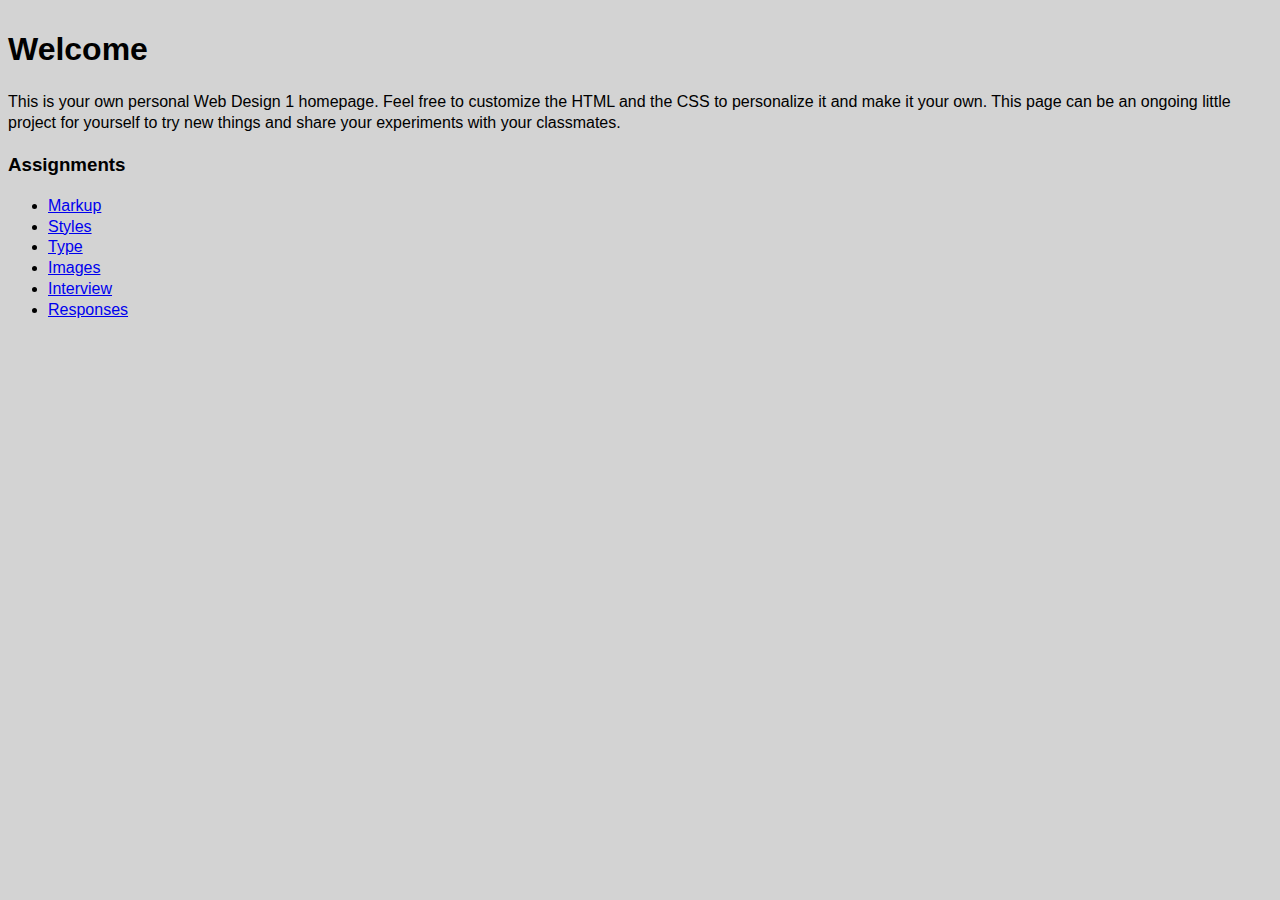
<file: index.html>
<!DOCTYPE html>
<head>
  <title>DSGN 1374</title>
  <link href="styles.css" rel="stylesheet">
</head>
<body>

  <h1>Welcome</h1>

  <p>This is your own personal Web Design 1 homepage. Feel free to customize the HTML and the CSS to personalize it and make it your own. This page can be an ongoing little project for yourself to try new things and share your experiments with your classmates.</p>

  <h3>Assignments</h3>
  <ul>
    <li>
      <a href="markup/index.html">Markup</a>
    </li>
    <li>
      <a href="styles/index.html">Styles</a>
    </li>
    <li>
      <a href="markup/index.html">Type</a>
    </li>
    <li>
      <a href="images/index.html">Images</a>
    </li>
    <li>
      <a href="interview/index.html">Interview</a>
    </li>
    <li>
      <a href="responses/index.html">Responses</a>
    </li>
  </ul>

</body>
</file>
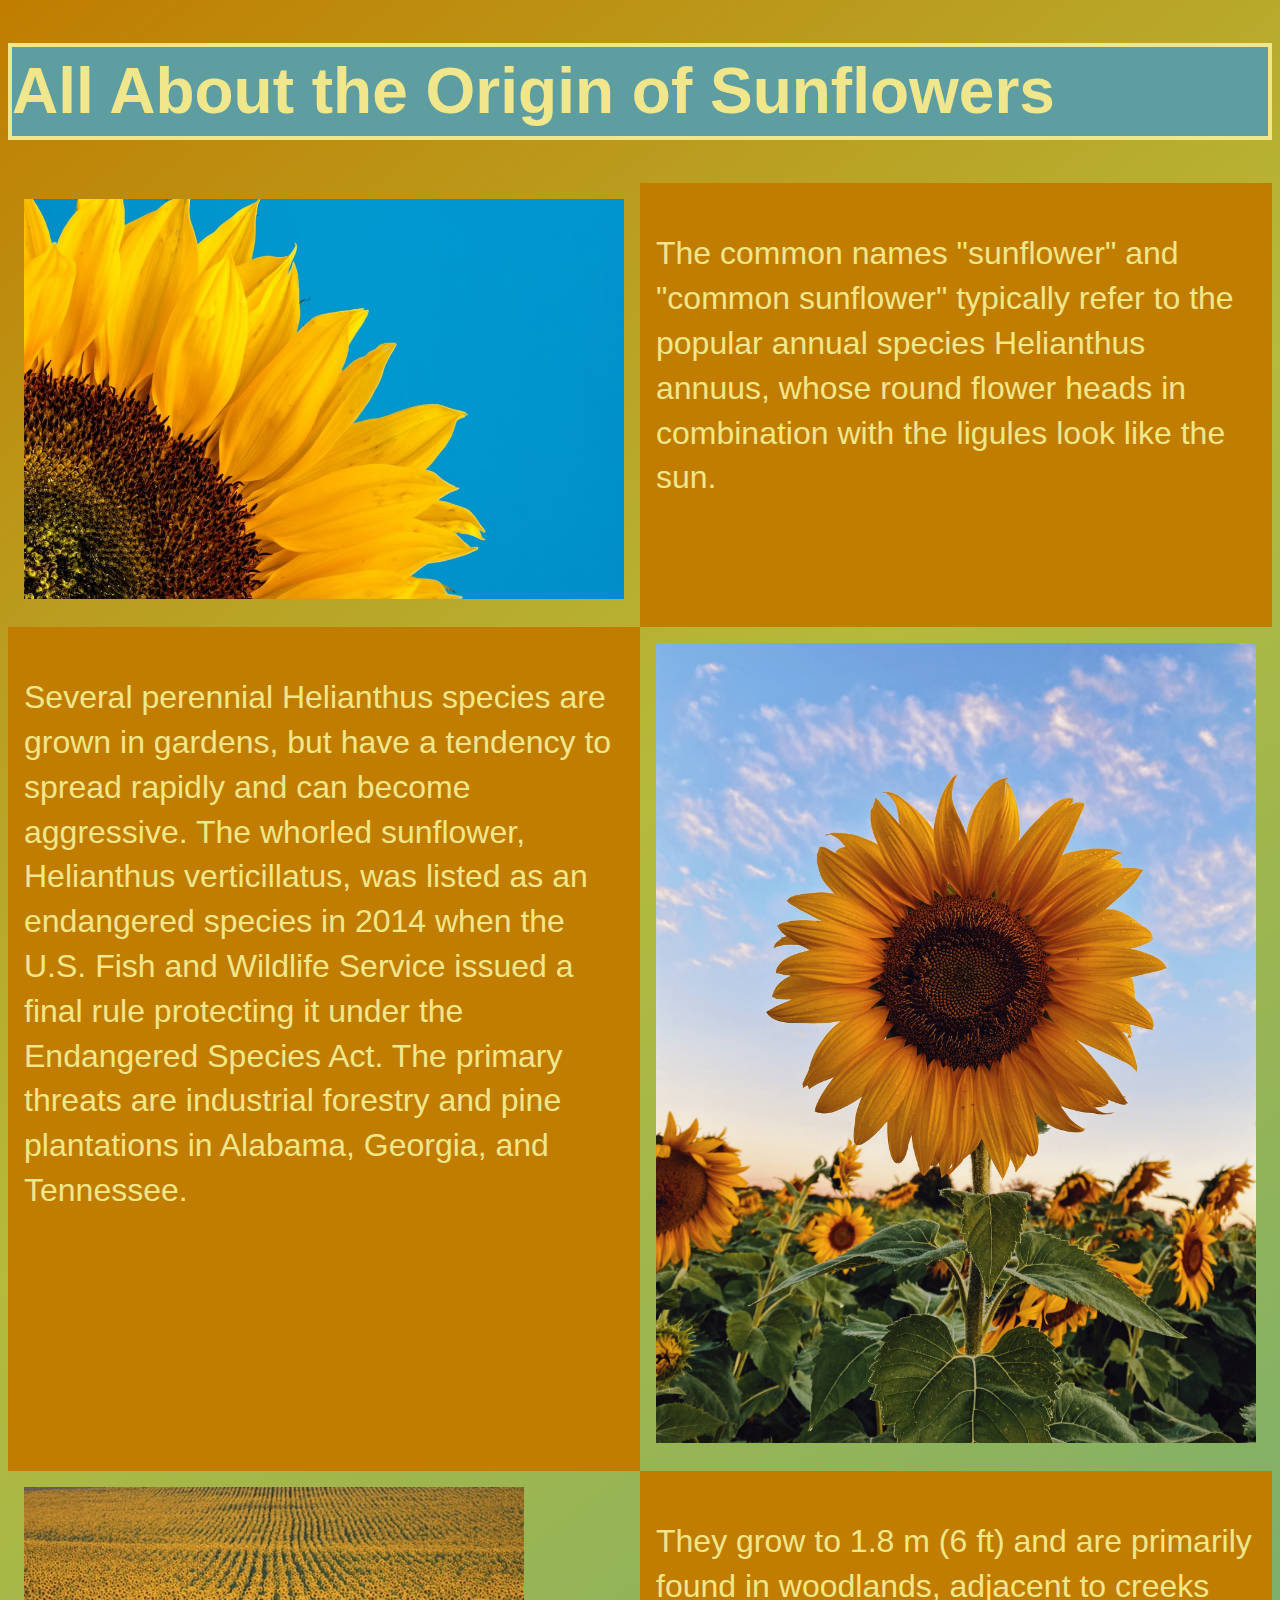
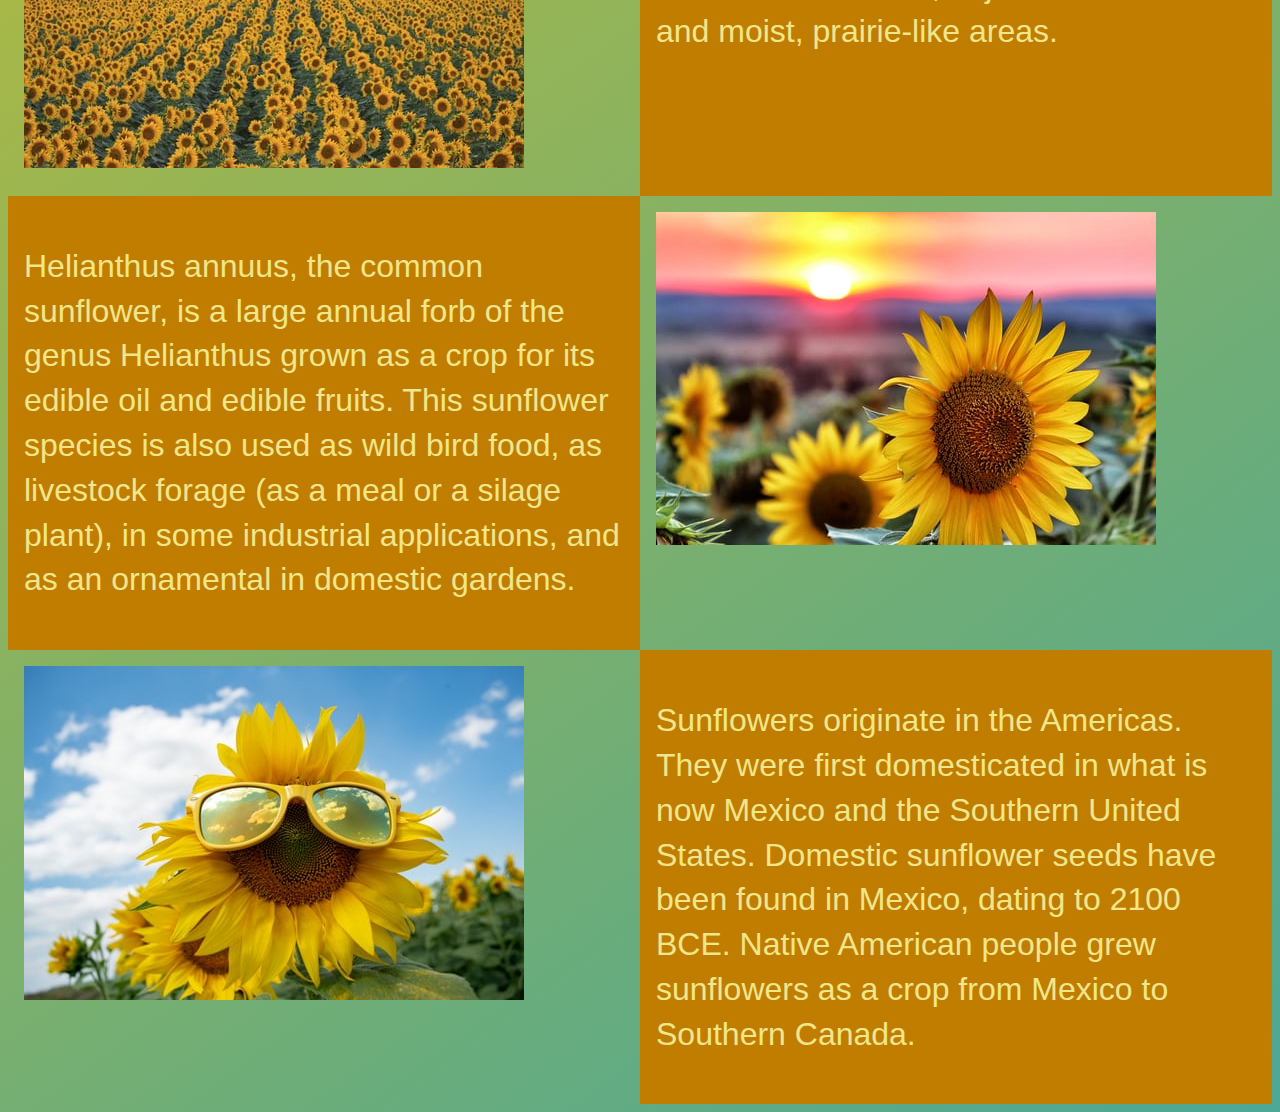
<file: images/index.html>
<!DOCTYPE html>
<head>
	<title>Images</title>
	<link rel="stylesheet" href="images.css">
	<meta name="viewport" content="width=device-width">
</head>
<body>
	<h1>All About the Origin of Sunflowers</h1>

	<main class="grid">

		<div class="item">
			<img src="img/suncorner.jpg" alt="Sunflower in a the bottom left corner">
		</div>
		
		<div class="item2">
			<p>The common names "sunflower" and "common sunflower" typically refer to the popular annual species Helianthus annuus, whose round flower heads in combination with the ligules look like the sun.</p>
		</div>	
		
		<div class="item2">
			<p>Several perennial Helianthus species are grown in gardens, but have a tendency to spread rapidly and can become aggressive. The whorled sunflower, Helianthus verticillatus, was listed as an endangered species in 2014 when the U.S. Fish and Wildlife Service issued a final rule protecting it under the Endangered Species Act. The primary threats are industrial forestry and pine plantations in Alabama, Georgia, and Tennessee.</p>
		</div>

		<div class="item">
			<img src="img/sunone.jpg" alt="Sunflower in a field">
		</div>

		<div class="item">
			<img src="img/sunfield.jpg" alt="A field of sunflowers">
		</div>

		<div class="item2">
			<p>They grow to 1.8 m (6 ft) and are primarily found in woodlands, adjacent to creeks and moist, prairie-like areas.</p>
		</div>	

		<div class="item2">
			<p>Helianthus annuus, the common sunflower, is a large annual forb of the genus Helianthus grown as a crop for its edible oil and edible fruits. This sunflower species is also used as wild bird food, as livestock forage (as a meal or a silage plant), in some industrial applications, and as an ornamental in domestic gardens.</p>
		</div>	

		<div class="item">	
			<img src="img/sunsunset.jpg" alt="Sunflower in front of a sunset">
		</div>

		<div class="item">	
			<img src="img/sunglasses.jpg" alt="Sunflower with glasses">
		</div>

		<div class="item2">
			<p>Sunflowers originate in the Americas. They were first domesticated in what is now Mexico and the Southern United States. Domestic sunflower seeds have been found in Mexico, dating to 2100 BCE. Native American people grew sunflowers as a crop from Mexico to Southern Canada.</p>
		</div>

	</main>
</body>
</file>
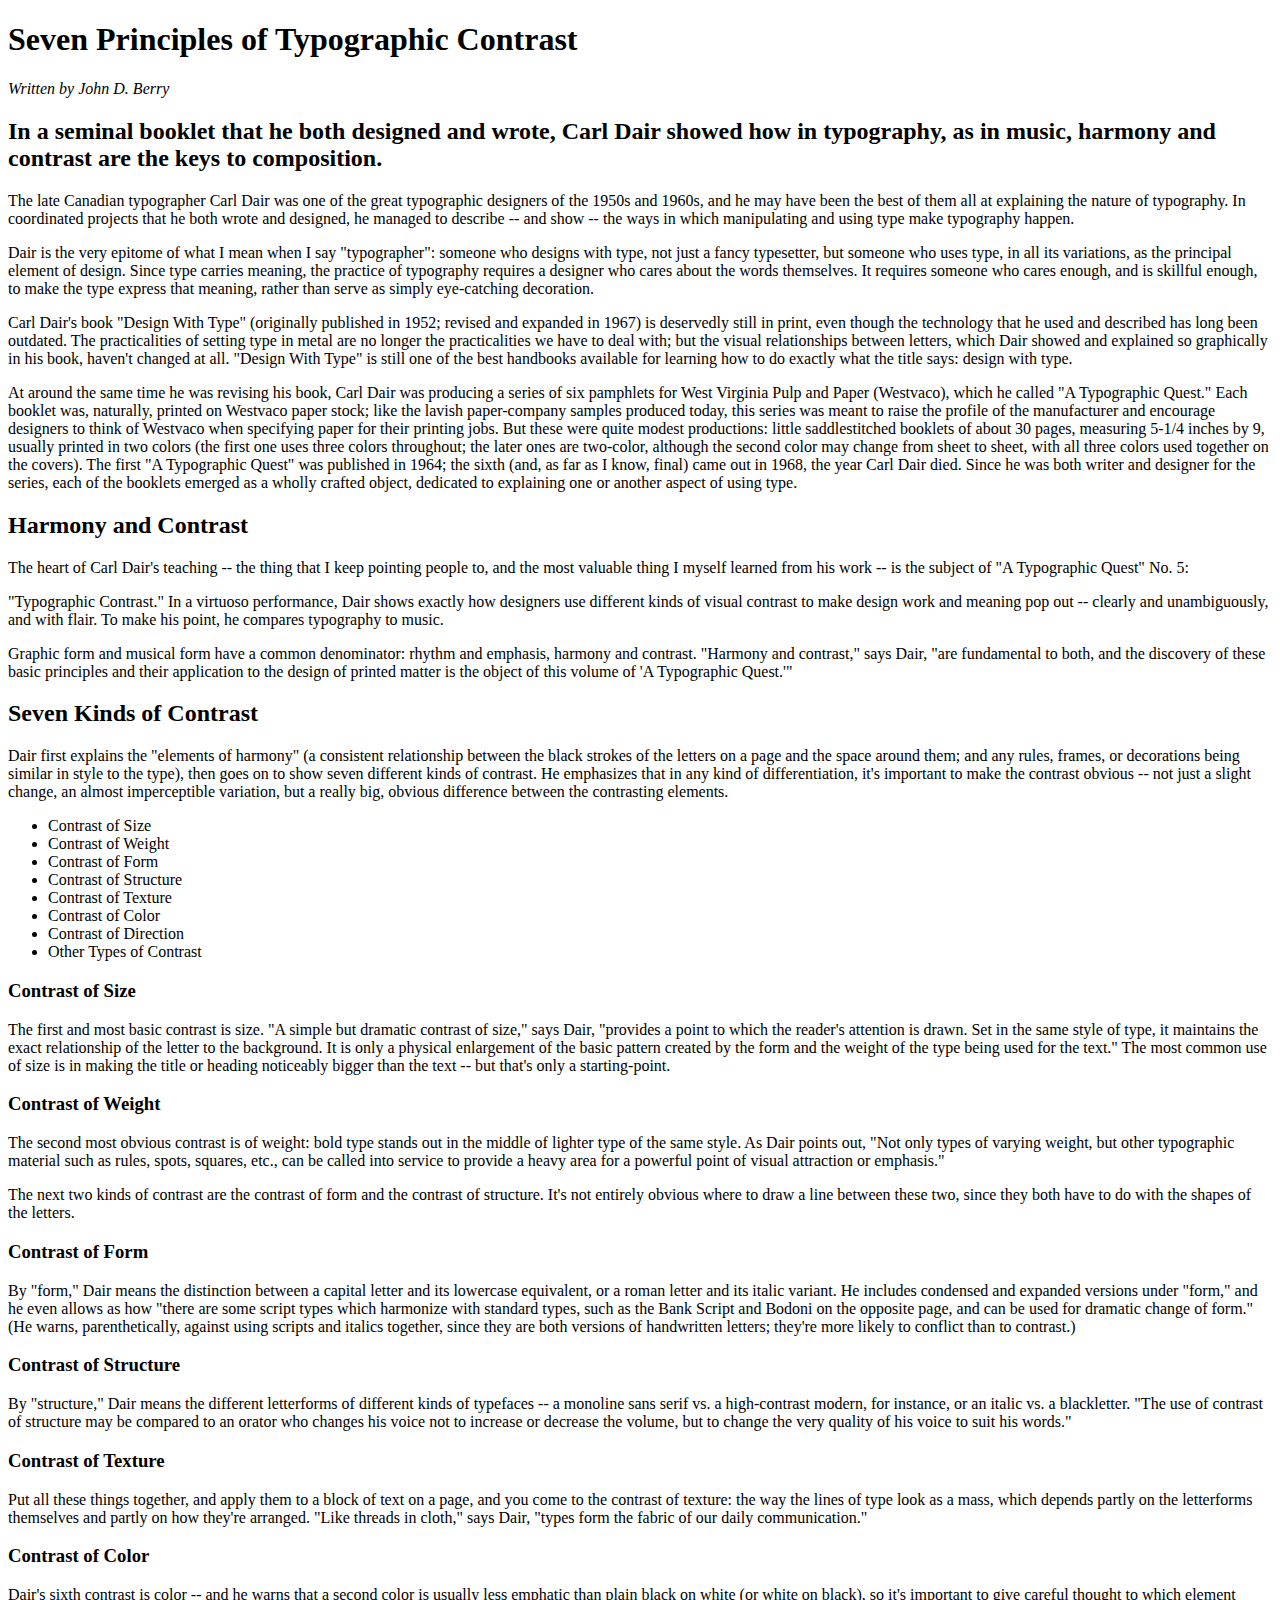
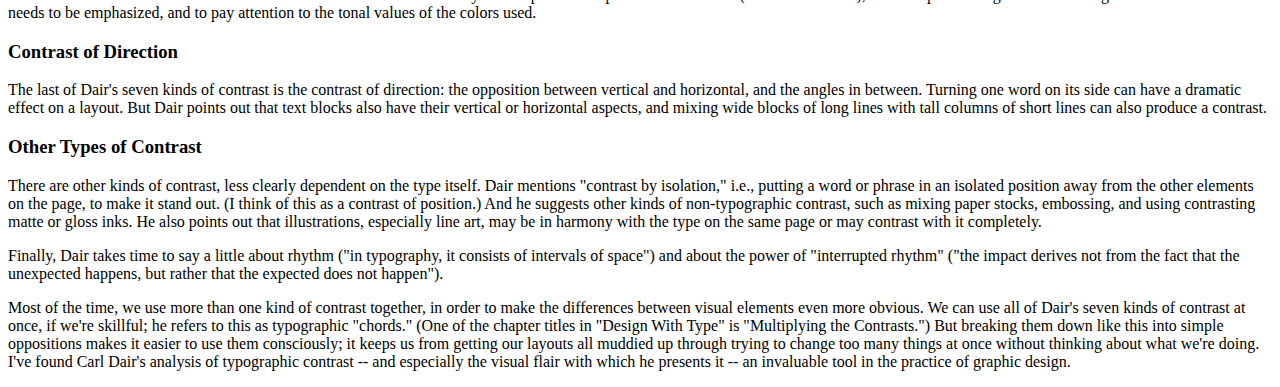
<file: markup/index.html>
<!DOCTYPE html>
<head>
	<title>Seven Principles of Typographic Contrast</title>
</head>
<body>
	
	<h1>Seven Principles of Typographic Contrast</h1>
	<em>Written by John D. Berry</em>
	<h2>In a seminal booklet that he both designed and wrote, Carl Dair showed how in typography, as in music, harmony and contrast are the keys to composition.</h2>

	<p>The late Canadian typographer Carl Dair was one of the great typographic designers of the 1950s and 1960s, and he may have been the best of them all at explaining the nature of typography. In coordinated projects that he both wrote and designed, he managed to describe -- and show -- the ways in which manipulating and using type make typography happen.</p>

	<p>Dair is the very epitome of what I mean when I say "typographer": someone who designs with type, not just a fancy typesetter, but someone who uses type, in all its variations, as the principal element of design. Since type carries meaning, the practice of typography requires a designer who cares about the words themselves. It requires someone who cares enough, and is skillful enough, to make the type express that meaning, rather than serve as simply eye-catching decoration.</p>

	<p>Carl Dair's book "Design With Type" (originally published in 1952; revised and expanded in 1967) is deservedly still in print, even though the technology that he used and described has long been outdated. The practicalities of setting type in metal are no longer the practicalities we have to deal with; but the visual relationships between letters, which Dair showed and explained so graphically in his book, haven't changed at all. "Design With Type" is still one of the best handbooks available for learning how to do exactly what the title says: design with type.</p>

	<p>At around the same time he was revising his book, Carl Dair was producing a series of six pamphlets for West Virginia Pulp and Paper (Westvaco), which he called "A Typographic Quest." Each booklet was, naturally, printed on Westvaco paper stock; like the lavish paper-company samples produced today, this series was meant to raise the profile of the manufacturer and encourage designers to think of Westvaco when specifying paper for their printing jobs. But these were quite modest productions: little saddlestitched booklets of about 30 pages, measuring 5-1/4 inches by 9, usually printed in two colors (the first one uses three colors throughout; the later ones are two-color, although the second color may change from sheet to sheet, with all three colors used together on the covers). The first "A Typographic Quest" was published in 1964; the sixth (and, as far as I know, final) came out in 1968, the year Carl Dair died. Since he was both writer and designer for the series, each of the booklets emerged as a wholly crafted object, dedicated to explaining one or another aspect of using type.</p>

	<h2>Harmony and Contrast</h2>

	<p>The heart of Carl Dair's teaching -- the thing that I keep pointing people to, and the most valuable thing I myself learned from his work -- is the subject of "A Typographic Quest" No. 5:</p>

	<p>"Typographic Contrast." In a virtuoso performance, Dair shows exactly how designers use different kinds of visual contrast to make design work and meaning pop out -- clearly and unambiguously, and with flair. To make his point, he compares typography to music.</p>

	<p>Graphic form and musical form have a common denominator: rhythm and emphasis, harmony and contrast. "Harmony and contrast," says Dair, "are fundamental to both, and the discovery of these basic principles and their application to the design of printed matter is the object of this volume of 'A Typographic Quest.'"</p>

	<h2>Seven Kinds of Contrast</h2>

	<p>Dair first explains the "elements of harmony" (a consistent relationship between the black strokes of the letters on a page and the space around them; and any rules, frames, or decorations being similar in style to the type), then goes on to show seven different kinds of contrast. He emphasizes that in any kind of differentiation, it's important to make the contrast obvious -- not just a slight change, an almost imperceptible variation, but a really big, obvious difference between the contrasting elements.</p>
	<ul>
		<li>Contrast of Size</li>
		<li>Contrast of Weight</li>
		<li>Contrast of Form</li>
		<li>Contrast of Structure</li>
		<li>Contrast of Texture</li>
		<li>Contrast of Color</li>
		<li>Contrast of Direction</li>
		<li>Other Types of Contrast</li>
	</ul>
	<h3>Contrast of Size</h3>

	<p>The first and most basic contrast is size. "A simple but dramatic contrast of size," says Dair, "provides a point to which the reader's attention is drawn. Set in the same style of type, it maintains the exact relationship of the letter to the background. It is only a physical enlargement of the basic pattern created by the form and the weight of the type being used for the text." The most common use of size is in making the title or heading noticeably bigger than the text -- but that's only a starting-point.</p>

	<h3>Contrast of Weight</h3>

	<p>The second most obvious contrast is of weight: bold type stands out in the middle of lighter type of the same style. As Dair points out, "Not only types of varying weight, but other typographic material such as rules, spots, squares, etc., can be called into service to provide a heavy area for a powerful point of visual attraction or emphasis."</p>

	<p>The next two kinds of contrast are the contrast of form and the contrast of structure. It's not entirely obvious where to draw a line between these two, since they both have to do with the shapes of the letters.</p>

	<h3>Contrast of Form</h3>

	<p>By "form," Dair means the distinction between a capital letter and its lowercase equivalent, or a roman letter and its italic variant. He includes condensed and expanded versions under "form," and he even allows as how "there are some script types which harmonize with standard types, such as the Bank Script and Bodoni on the opposite page, and can be used for dramatic change of form." (He warns, parenthetically, against using scripts and italics together, since they are both versions of handwritten letters; they're more likely to conflict than to contrast.)</p>

	<h3>Contrast of Structure</h3>

	<p>By "structure," Dair means the different letterforms of different kinds of typefaces -- a monoline sans serif vs. a high-contrast modern, for instance, or an italic vs. a blackletter. "The use of contrast of structure may be compared to an orator who changes his voice not to increase or decrease the volume, but to change the very quality of his voice to suit his words."</p>

	<h3>Contrast of Texture</h3>

	<p>Put all these things together, and apply them to a block of text on a page, and you come to the contrast of texture: the way the lines of type look as a mass, which depends partly on the letterforms themselves and partly on how they're arranged. "Like threads in cloth," says Dair, "types form the fabric of our daily communication."</p>

	<h3>Contrast of Color</h3>

	<p>Dair's sixth contrast is color -- and he warns that a second color is usually less emphatic than plain black on white (or white on black), so it's important to give careful thought to which element needs to be emphasized, and to pay attention to the tonal values of the colors used.</p>

	<h3>Contrast of Direction</h3>

	<p>The last of Dair's seven kinds of contrast is the contrast of direction: the opposition between vertical and horizontal, and the angles in between. Turning one word on its side can have a dramatic effect on a layout. But Dair points out that text blocks also have their vertical or horizontal aspects, and mixing wide blocks of long lines with tall columns of short lines can also produce a contrast.</p>

	<h3>Other Types of Contrast</h3>

	<p>There are other kinds of contrast, less clearly dependent on the type itself. Dair mentions "contrast by isolation," i.e., putting a word or phrase in an isolated position away from the other elements on the page, to make it stand out. (I think of this as a contrast of position.) And he suggests other kinds of non-typographic contrast, such as mixing paper stocks, embossing, and using contrasting matte or gloss inks. He also points out that illustrations, especially line art, may be in harmony with the type on the same page or may contrast with it completely.</p>

	<p>Finally, Dair takes time to say a little about rhythm ("in typography, it consists of intervals of space") and about the power of "interrupted rhythm" ("the impact derives not from the fact that the unexpected happens, but rather that the expected does not happen").</p>

	<p>Most of the time, we use more than one kind of contrast together, in order to make the differences between visual elements even more obvious. We can use all of Dair's seven kinds of contrast at once, if we're skillful; he refers to this as typographic "chords." (One of the chapter titles in "Design With Type" is "Multiplying the Contrasts.") But breaking them down like this into simple oppositions makes it easier to use them consciously; it keeps us from getting our layouts all muddied up through trying to change too many things at once without thinking about what we're doing. I've found Carl Dair's analysis of typographic contrast -- and especially the visual flair with which he presents it -- an invaluable tool in the practice of graphic design.</p>



</body>
</file>
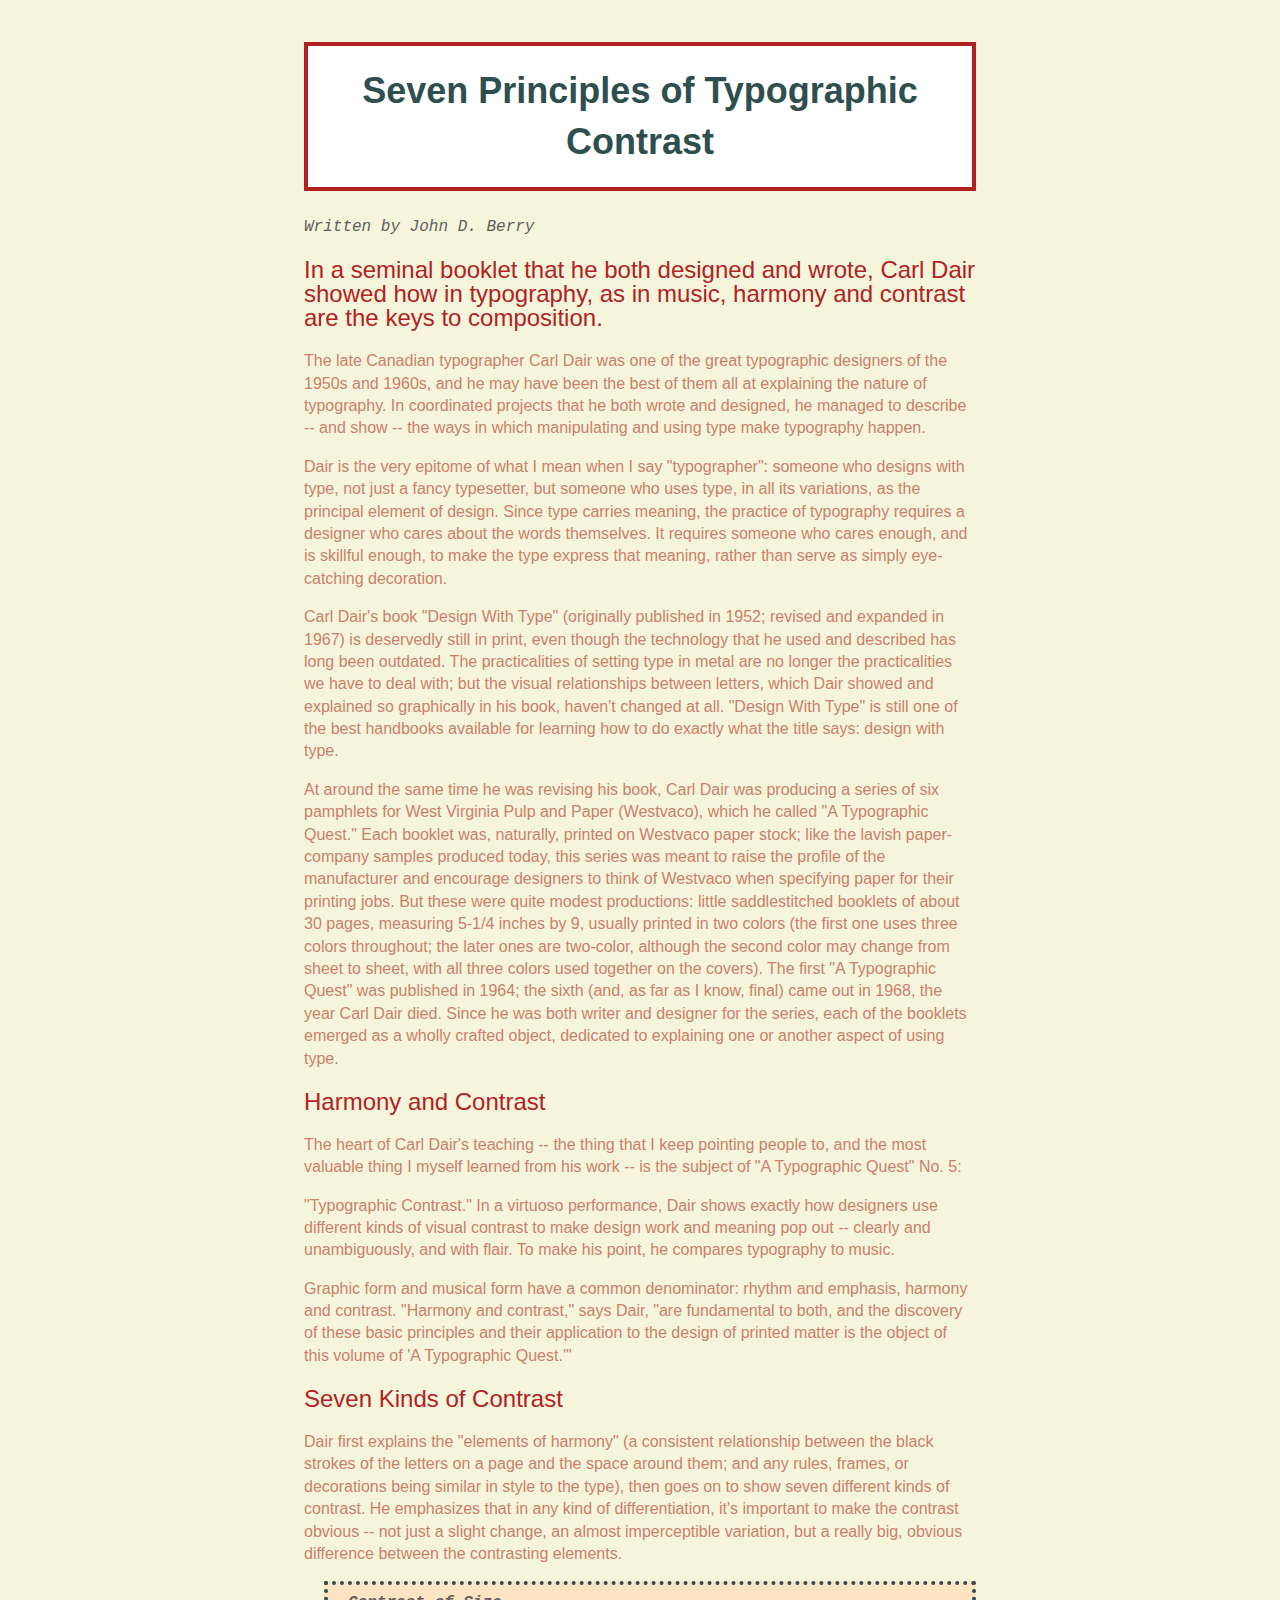
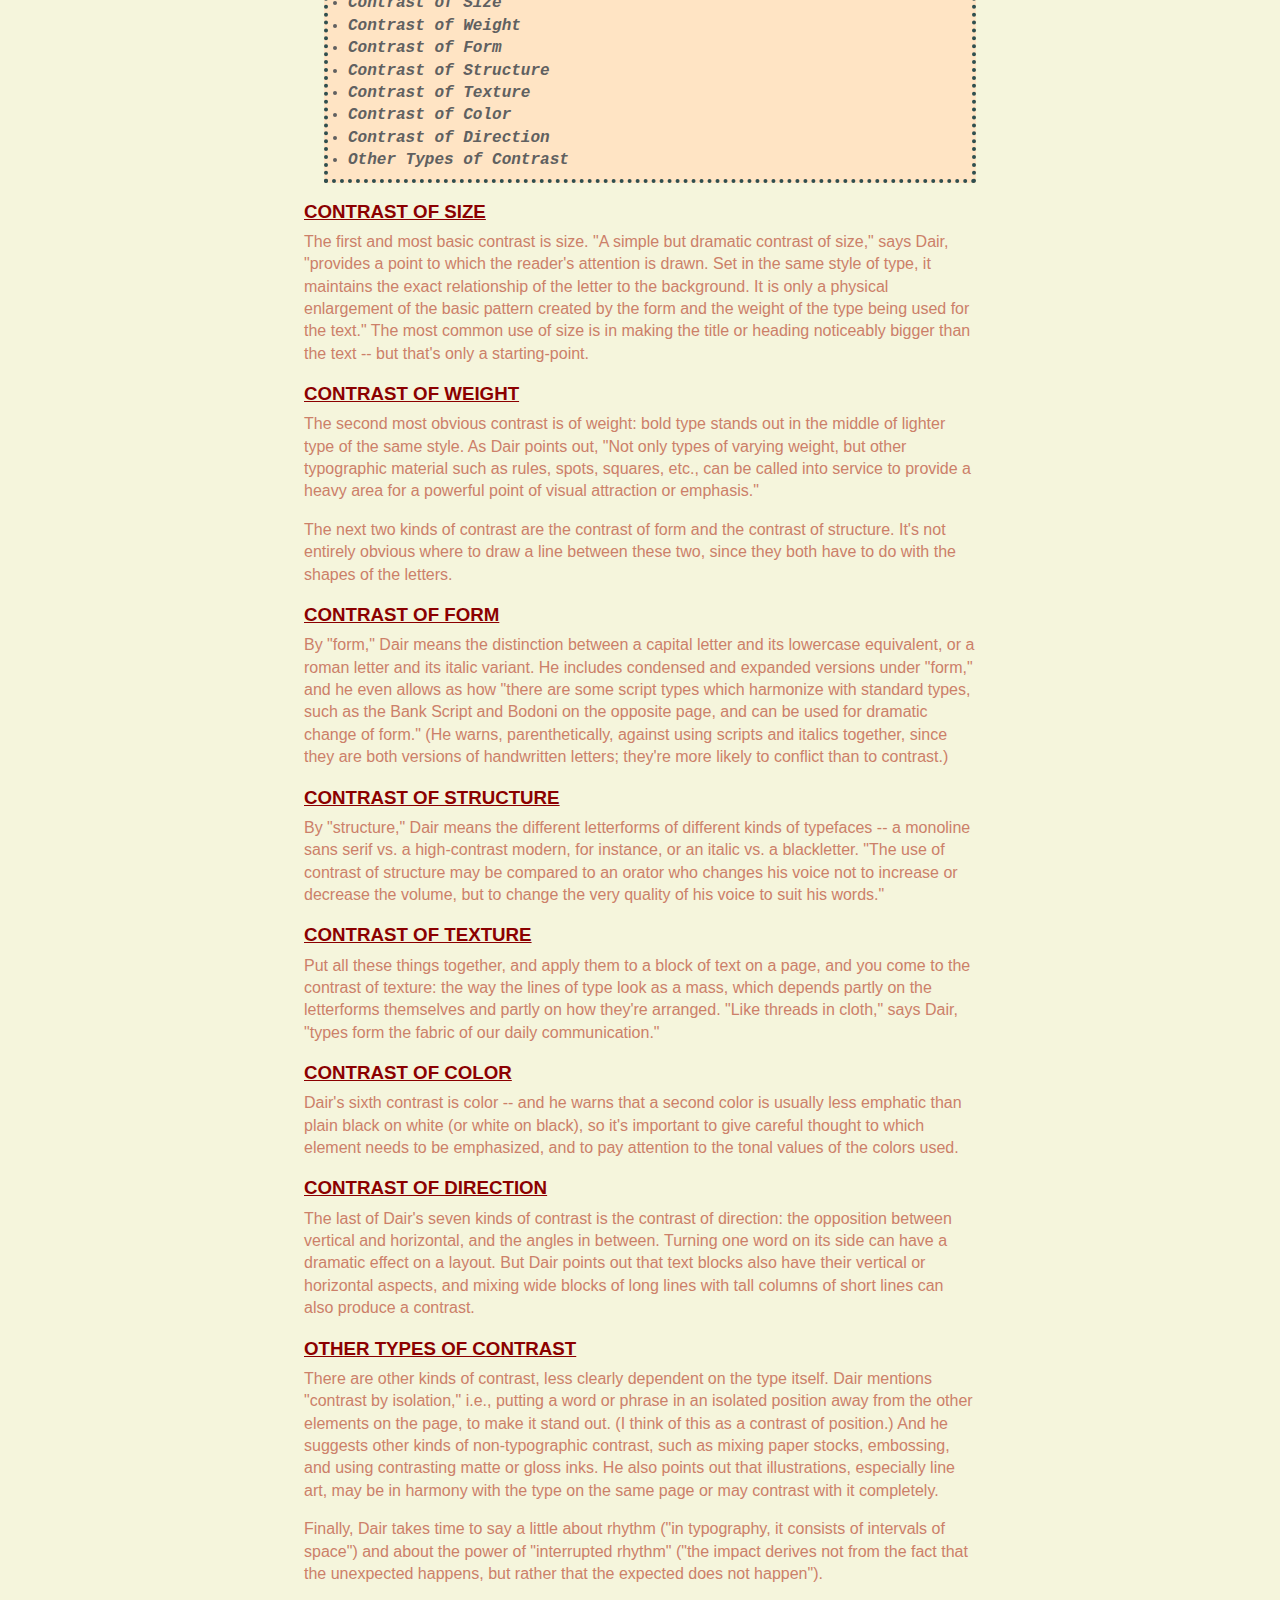
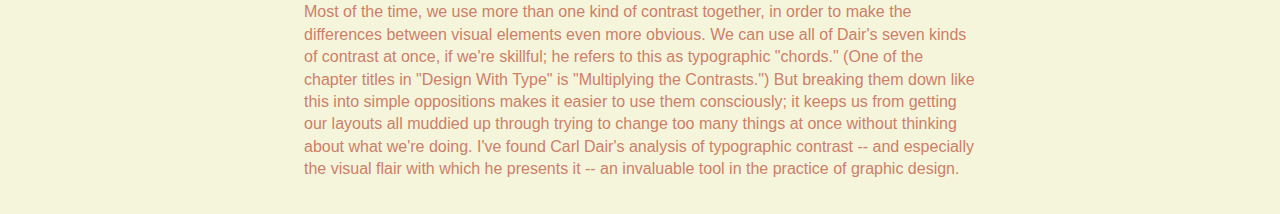
<file: styles/index.html>
<!DOCTYPE html>
<head>
	<title>Seven Principles of Typographic Contrast</title>
	<link rel="stylesheet" href="style.css">
</head>
<body>
	
	<h1>Seven Principles of Typographic Contrast</h1>
	<em>Written by John D. Berry</em>
	<h2>In a seminal booklet that he both designed and wrote, Carl Dair showed how in typography, as in music, harmony and contrast are the keys to composition.</h2>

	<p>The late Canadian typographer Carl Dair was one of the great typographic designers of the 1950s and 1960s, and he may have been the best of them all at explaining the nature of typography. In coordinated projects that he both wrote and designed, he managed to describe -- and show -- the ways in which manipulating and using type make typography happen.</p>

	<p>Dair is the very epitome of what I mean when I say "typographer": someone who designs with type, not just a fancy typesetter, but someone who uses type, in all its variations, as the principal element of design. Since type carries meaning, the practice of typography requires a designer who cares about the words themselves. It requires someone who cares enough, and is skillful enough, to make the type express that meaning, rather than serve as simply eye-catching decoration.</p>

	<p>Carl Dair's book "Design With Type" (originally published in 1952; revised and expanded in 1967) is deservedly still in print, even though the technology that he used and described has long been outdated. The practicalities of setting type in metal are no longer the practicalities we have to deal with; but the visual relationships between letters, which Dair showed and explained so graphically in his book, haven't changed at all. "Design With Type" is still one of the best handbooks available for learning how to do exactly what the title says: design with type.</p>

	<p>At around the same time he was revising his book, Carl Dair was producing a series of six pamphlets for West Virginia Pulp and Paper (Westvaco), which he called "A Typographic Quest." Each booklet was, naturally, printed on Westvaco paper stock; like the lavish paper-company samples produced today, this series was meant to raise the profile of the manufacturer and encourage designers to think of Westvaco when specifying paper for their printing jobs. But these were quite modest productions: little saddlestitched booklets of about 30 pages, measuring 5-1/4 inches by 9, usually printed in two colors (the first one uses three colors throughout; the later ones are two-color, although the second color may change from sheet to sheet, with all three colors used together on the covers). The first "A Typographic Quest" was published in 1964; the sixth (and, as far as I know, final) came out in 1968, the year Carl Dair died. Since he was both writer and designer for the series, each of the booklets emerged as a wholly crafted object, dedicated to explaining one or another aspect of using type.</p>

	<h2>Harmony and Contrast</h2>

	<p>The heart of Carl Dair's teaching -- the thing that I keep pointing people to, and the most valuable thing I myself learned from his work -- is the subject of "A Typographic Quest" No. 5:</p>

	<p>"Typographic Contrast." In a virtuoso performance, Dair shows exactly how designers use different kinds of visual contrast to make design work and meaning pop out -- clearly and unambiguously, and with flair. To make his point, he compares typography to music.</p>

	<p>Graphic form and musical form have a common denominator: rhythm and emphasis, harmony and contrast. "Harmony and contrast," says Dair, "are fundamental to both, and the discovery of these basic principles and their application to the design of printed matter is the object of this volume of 'A Typographic Quest.'"</p>

	<h2>Seven Kinds of Contrast</h2>

	<p>Dair first explains the "elements of harmony" (a consistent relationship between the black strokes of the letters on a page and the space around them; and any rules, frames, or decorations being similar in style to the type), then goes on to show seven different kinds of contrast. He emphasizes that in any kind of differentiation, it's important to make the contrast obvious -- not just a slight change, an almost imperceptible variation, but a really big, obvious difference between the contrasting elements.</p>
	<ul>
		<li>Contrast of Size</li>
		<li>Contrast of Weight</li>
		<li>Contrast of Form</li>
		<li>Contrast of Structure</li>
		<li>Contrast of Texture</li>
		<li>Contrast of Color</li>
		<li>Contrast of Direction</li>
		<li>Other Types of Contrast</li>
	</ul>
	<h3>Contrast of Size</h3>

	<p>The first and most basic contrast is size. "A simple but dramatic contrast of size," says Dair, "provides a point to which the reader's attention is drawn. Set in the same style of type, it maintains the exact relationship of the letter to the background. It is only a physical enlargement of the basic pattern created by the form and the weight of the type being used for the text." The most common use of size is in making the title or heading noticeably bigger than the text -- but that's only a starting-point.</p>

	<h3>Contrast of Weight</h3>

	<p>The second most obvious contrast is of weight: bold type stands out in the middle of lighter type of the same style. As Dair points out, "Not only types of varying weight, but other typographic material such as rules, spots, squares, etc., can be called into service to provide a heavy area for a powerful point of visual attraction or emphasis."</p>

	<p>The next two kinds of contrast are the contrast of form and the contrast of structure. It's not entirely obvious where to draw a line between these two, since they both have to do with the shapes of the letters.</p>

	<h3>Contrast of Form</h3>

	<p>By "form," Dair means the distinction between a capital letter and its lowercase equivalent, or a roman letter and its italic variant. He includes condensed and expanded versions under "form," and he even allows as how "there are some script types which harmonize with standard types, such as the Bank Script and Bodoni on the opposite page, and can be used for dramatic change of form." (He warns, parenthetically, against using scripts and italics together, since they are both versions of handwritten letters; they're more likely to conflict than to contrast.)</p>

	<h3>Contrast of Structure</h3>

	<p>By "structure," Dair means the different letterforms of different kinds of typefaces -- a monoline sans serif vs. a high-contrast modern, for instance, or an italic vs. a blackletter. "The use of contrast of structure may be compared to an orator who changes his voice not to increase or decrease the volume, but to change the very quality of his voice to suit his words."</p>

	<h3>Contrast of Texture</h3>

	<p>Put all these things together, and apply them to a block of text on a page, and you come to the contrast of texture: the way the lines of type look as a mass, which depends partly on the letterforms themselves and partly on how they're arranged. "Like threads in cloth," says Dair, "types form the fabric of our daily communication."</p>

	<h3>Contrast of Color</h3>

	<p>Dair's sixth contrast is color -- and he warns that a second color is usually less emphatic than plain black on white (or white on black), so it's important to give careful thought to which element needs to be emphasized, and to pay attention to the tonal values of the colors used.</p>

	<h3>Contrast of Direction</h3>

	<p>The last of Dair's seven kinds of contrast is the contrast of direction: the opposition between vertical and horizontal, and the angles in between. Turning one word on its side can have a dramatic effect on a layout. But Dair points out that text blocks also have their vertical or horizontal aspects, and mixing wide blocks of long lines with tall columns of short lines can also produce a contrast.</p>

	<h3>Other Types of Contrast</h3>

	<p>There are other kinds of contrast, less clearly dependent on the type itself. Dair mentions "contrast by isolation," i.e., putting a word or phrase in an isolated position away from the other elements on the page, to make it stand out. (I think of this as a contrast of position.) And he suggests other kinds of non-typographic contrast, such as mixing paper stocks, embossing, and using contrasting matte or gloss inks. He also points out that illustrations, especially line art, may be in harmony with the type on the same page or may contrast with it completely.</p>

	<p>Finally, Dair takes time to say a little about rhythm ("in typography, it consists of intervals of space") and about the power of "interrupted rhythm" ("the impact derives not from the fact that the unexpected happens, but rather that the expected does not happen").</p>

	<p>Most of the time, we use more than one kind of contrast together, in order to make the differences between visual elements even more obvious. We can use all of Dair's seven kinds of contrast at once, if we're skillful; he refers to this as typographic "chords." (One of the chapter titles in "Design With Type" is "Multiplying the Contrasts.") But breaking them down like this into simple oppositions makes it easier to use them consciously; it keeps us from getting our layouts all muddied up through trying to change too many things at once without thinking about what we're doing. I've found Carl Dair's analysis of typographic contrast -- and especially the visual flair with which he presents it -- an invaluable tool in the practice of graphic design.</p>



</body>
</file>
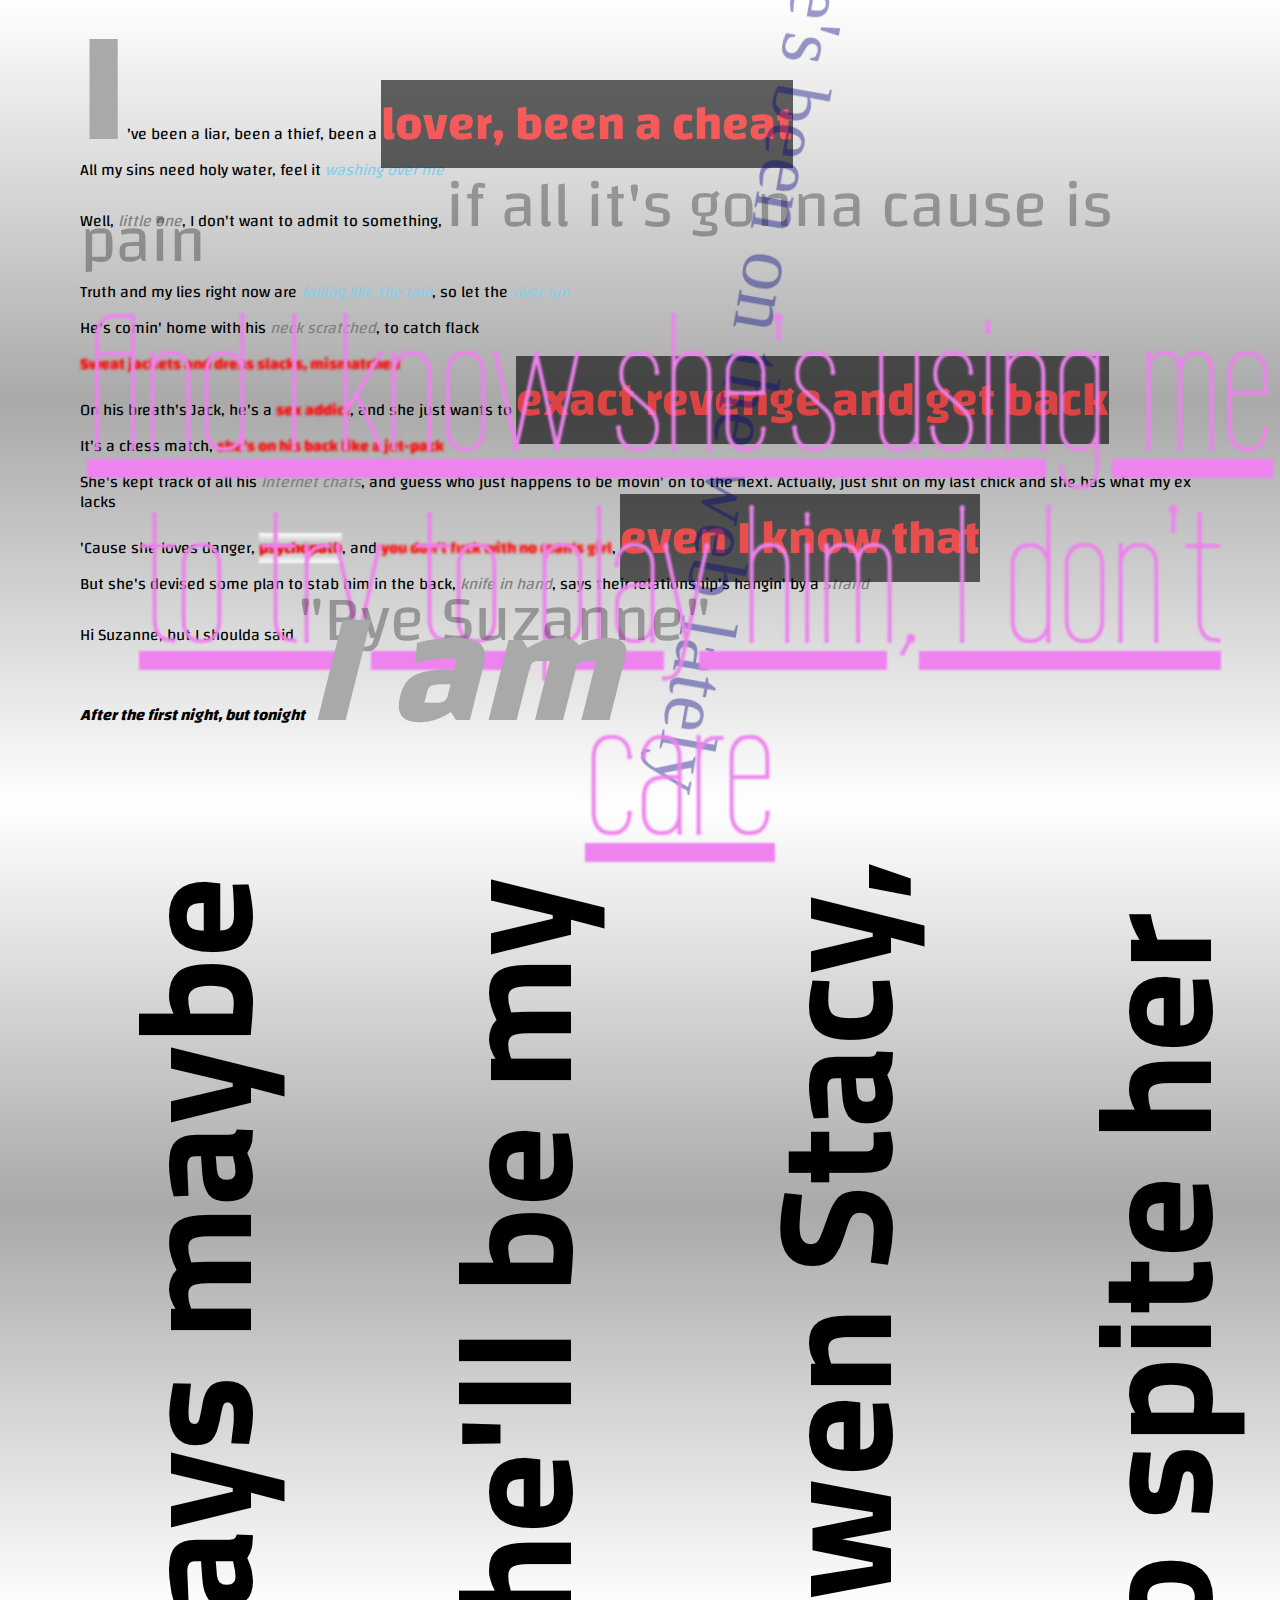
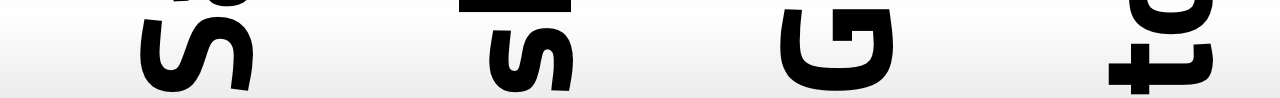
<file: Type/index.html>
<!DOCTYPE html>
<head>
	<title>Type</title>
	<link rel="stylesheet" href="type.css">
	<link rel="preconnect" href="https://fonts.gstatic.com">
<link href="https://fonts.googleapis.com/css2?family=Changa&display=swap" rel="stylesheet">
<link rel="preconnect" href="https://fonts.gstatic.com">
<link href="https://fonts.googleapis.com/css2?family=Titillium+Web:wght@900&display=swap" rel="stylesheet">
<link rel="preconnect" href="https://fonts.gstatic.com">
<link href="https://fonts.googleapis.com/css2?family=Wire+One&display=swap" rel="stylesheet">
</head>

<body>
	<main>
		<p><span class="single1">I</span>'ve been a liar, been a thief, been a 
			<span class="mood1">lover, been a cheat</span></p>
		<p>All my sins need holy water, feel it 
			<span class="mood2">washing over me</span></p>
		<p>Well, 
			<span class="mood4">little one</span>, I don't want to admit to something, 
			<span class="mood5">if all it's gonna cause is pain</span></p>
		<p>Truth and my lies right now are 
			<span class="mood2">falling like the rain</span>, so let the 
			<span class="mood2">river run</span></p>

		<p>He's comin' home with his 
			<span class="mood4">neck scratched</span>, to catch flack</p>

		<p><span class="mood6">Sweat jackets and dress slacks, mismatched</span></p>

		<p>On his breath's Jack, he's a 
			<span class="mood6">sex addict</span>, and she just wants to 
			<span class="mood1">exact revenge and get back</span></p>

		<p>It's a chess match, 
			<span class="mood6">she's on his back like a jet-pack</span></p>

		<p>She's kept track of all his 
			<span class="mood4">Internet chats</span>, and guess who just happens to be movin' on to the next. Actually, just shit on my last chick and she has what my ex lacks</p>

		<p>'Cause she loves danger, 
			<span class="mood7">psychopath</span>, and 
			<span class="mood6">you don't fuck with no man's girl</span>, 
			<span class="mood1">even I know that</span></p>

		<p>But she's devised some plan to stab him in the back, 
			<span class="mood4">knife in hand</span>, says their relationship's hangin' by a 

			<span class="mood4">strand</span></p>

		<p><span class="rot1">So she's been on the web lately</span></p>

		<p><span class="idek">Says maybe she'll be my Gwen Stacy, to spite her man</span></p>

		<p><span class="rando">And I know she's using me to try to play him, I don't care</span></p>

		<p>Hi Suzanne, but I shoulda said 
			<span class="mood5">"Bye Suzanne"</span></p>

		<p><span class="mood3">After the first night, but tonight <span class="single1">I am</span></p>
	</main>
</body>
</file>
<file: styles.css>
* {
  box-sizing: border-box;
}
body {
  font-size: 16px;
  font-weight: normal;
  line-height: 1.3;
  max-width: 100%;
  margin: 0;
  padding: 0.5em;
  background: lightgrey;
  color: black;
  font-family: helvetica, arial, roboto, sans-serif;
}
</file>
<file: images/images.css>
/* Images */

* {
	box-sizing: border-box;
}

body {
	background: rgb(192,125,0);
	background: linear-gradient(144deg, rgba(192,125,0,1) 0%, rgba(181,186,59,1) 35%, rgba(76,167,150,1) 100%);
	color: khaki;
	font-family: 'Optima', 'Segoe', 'Segoe UI', 'Candara', 'Calibri', 'Arial', sans-serif;
	font-weight: normal;
	line-height: 1.4;
	font-size: 32px;
	margin: 0.25em;
}

h1 {
	background-color: cadetblue;
	border: 4px solid;
	border-color: background: rgb(192,125,0);

}

img {
	max-width: 100%

}

.grid {
	display: flex;
	flex-wrap: wrap;
}

.item {
	width: 50%;
	padding: 0.50em;
}

.item2 {
	width: 50%;
	padding: 0.50em;
	background: rgb(192,125,0);
}
</file>
<file: styles/style.css>
body {
	background-color: beige;
	color:#cc8069;
	font-family: arial, helvetica, sans-serif;
	line-height: 1.4;
	max-width: 42em;
	margin-left: auto;
	margin-right: auto;
	padding: 10px;
}
h1 {
	background-color: white;
	border: 4px solid;
	border-color: #b22222;
	padding: 20px;
	text-align: center;
	color: #2f4f4f;
	font-size: 36px;
	font-weight: bolder;
	}
h2 {
	color: #b22222;
	font-weight: normal;
	line-height: 1;
}
h3 {
	color: #8b0000;
	font-weight: bold;
	text-decoration: underline;
	text-transform: uppercase;
	margin-bottom: 2px;
	margin-top: 12px;
}
em {
	color: #606060;
	font-family: courier, "american typewriter", serif;
	margin-bottom: 0px;
}
ul {
	border: 4px dotted;
	border-color: #2f4f4f;
	padding: 7px;
	padding-left: 20px;
	background-color: bisque;
	color: #606060;
	font-family: courier, "american typewriter", serif;
	font-weight: bold;
	font-style: italic;
	margin-left: 20px;
}
p {
	margin-top: 6px;
}
</file>
<file: Type/type.css>
/* Type */

body {
	background-image: linear-gradient(white, darkgrey, white);
	color: black;
	font-family: 'Changa', 'Space Grotesk', 'Poppins', 'Roboto', sans-serif;
	line-height: 20px;
    font-size: 1em;
        margin: 5em;
}

.single1 {
	font-size: 10em;
	font-weight: bold;
	color: darkgrey;
	filter: blur(.75px);
	top: 7em;
}

.idek {
	font-family: 'Titillium Web', sans-serif;
    display: block;
    font-size: 10em;
    max-width: 15em;
    margin-block-start: -1em;
    margin-block-end: 0px;
    margin-left: 1.9em;
    font-weight: bold;
    position: absolute;
    transform: rotate(-90deg);
    line-height: 2em;
}

.mood1 {
	width: 100px;
	height: 25px;
	opacity: 0.6;
	background-color: black;
	color: red;
	font-weight: bold;
	font-size: 3em;
	}

.mood2 {
	color: skyblue;
	font-style: italic;
}

.mood3 {
	font-style: italic;
	font-weight: bolder;
}

.mood4 {
	font-style: italic;
	color: grey;
}
.mood5 {
	font-size: 4em;
    opacity: 0.3;
    bottom: 10em;
    top: 7em;
    left: 3em;
    transform: skewY(10deg);
}
.mood6 {
	color: red;
		font-weight: bold;
	filter: blur(1.5px);
    transform: skewX(-50deg);
}
.mood7 {
	color: red;
	background-image: linear-gradient(white, darkgrey, white);
		font-weight: bolder;
	filter: blur(1px);
    transform: skewX(-40deg);
    text-underline-position: bottom;
}

.rot1{
	font-size: 5em;
	position: fixed;
	transform: rotate(100deg);
	top: .5em;
	bottom: 5em;
	color: navy;
	font-family: serif;
	font-style:bolder;
	opacity: 0.4;
	line-height: 1em;
}

.rando {
	font-family: 'Wire One', sans-serif;
	font-size: 12em;
	text-align: center;
	top: 1.5em;
	line-height: 1em;
	text-decoration: underline;
	color: violet;
	filter: blur(1px);
	position: fixed;
}
</file>
